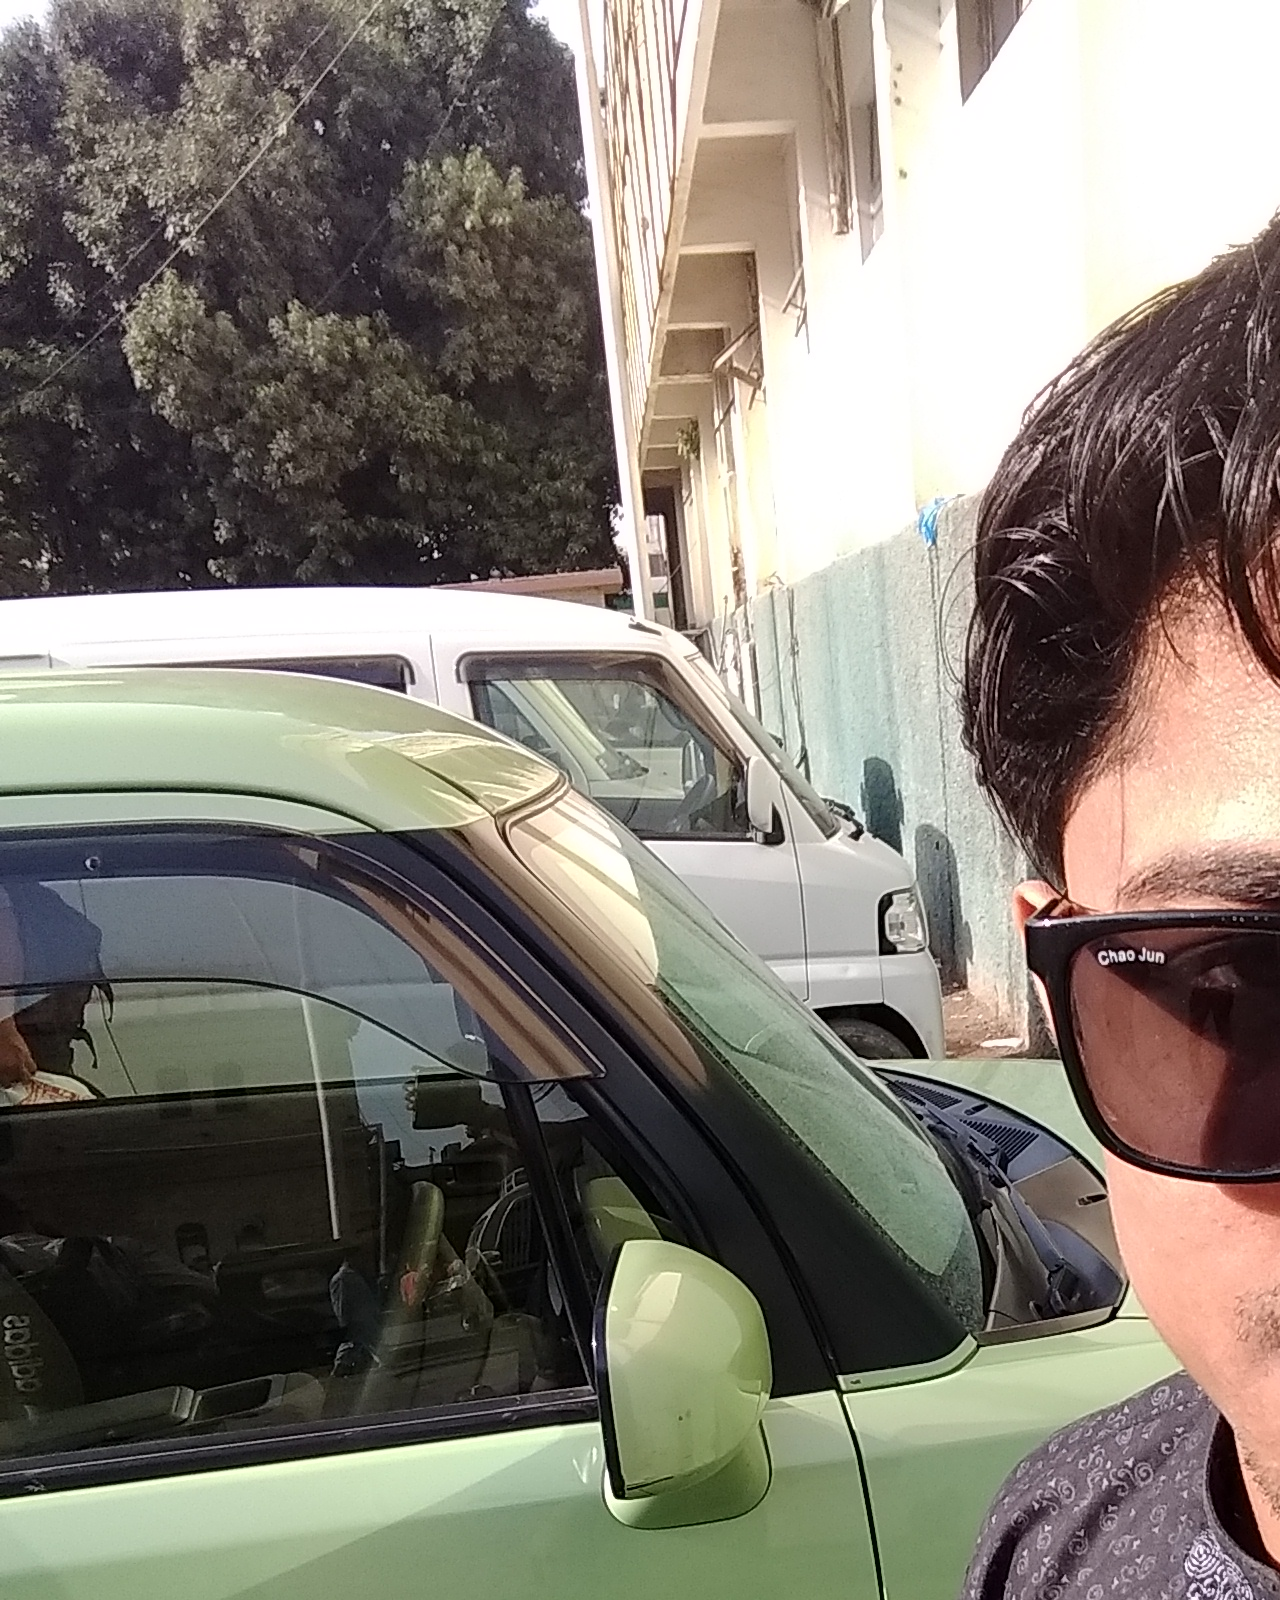
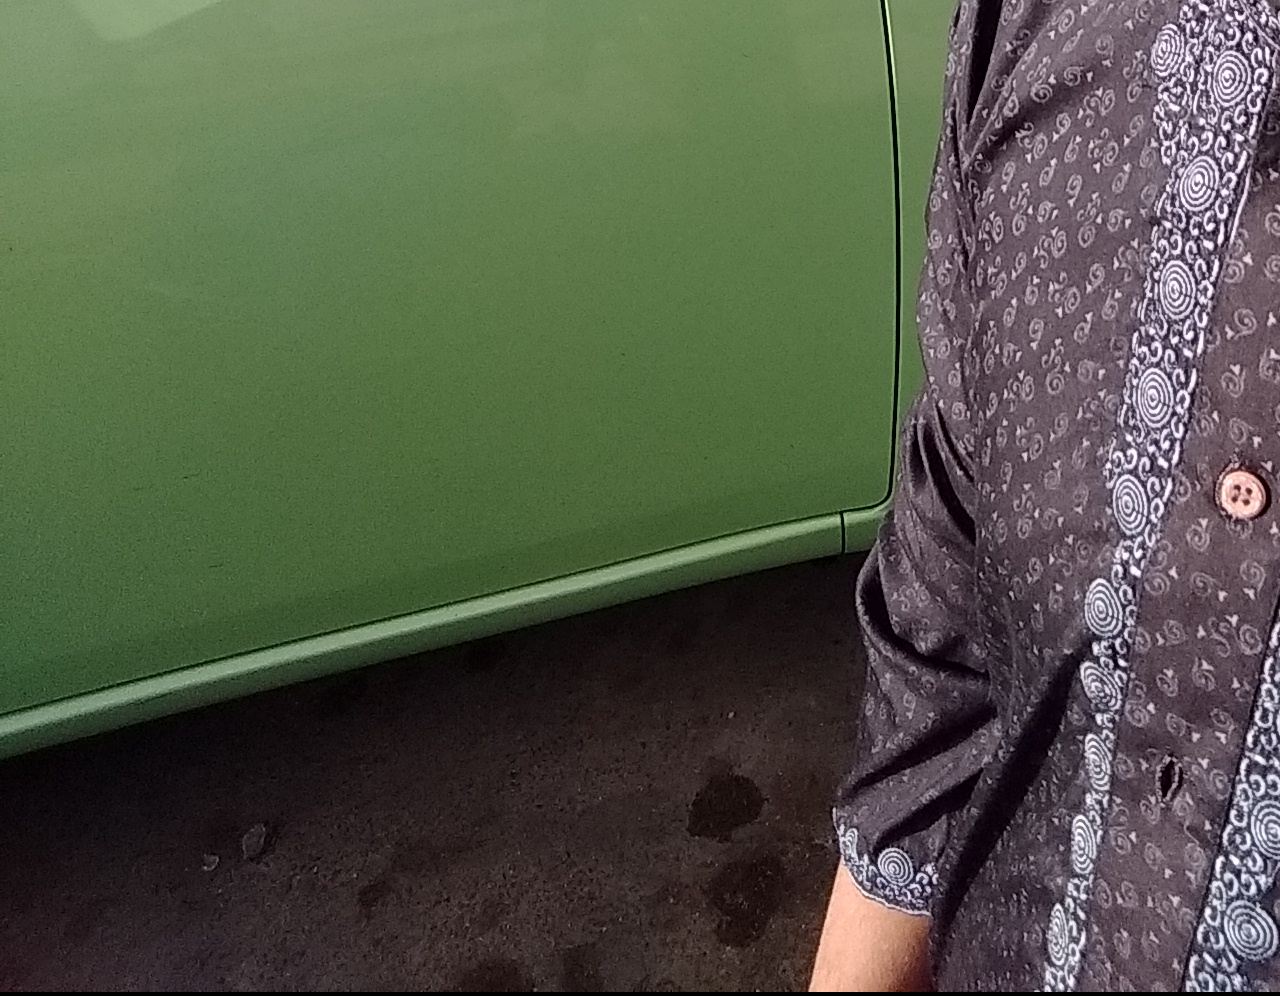
<file: public/flexs/flex.html>
<!DOCTYPE html>
<html lang="en">
<head>
    <meta charset="UTF-8">
    <meta name="viewport" content="width=device-width, initial-scale=1.0">
    <link rel="stylesheet" href="./fleximage.css">
    <title>Document</title>
</head>
<body>
    <div class="baap">
        <div class="beta">
            <div class="beta1">
                <img src="../pic/IMG_20191107_153638093.jpg" alt="">
            </div>
        </div>
        <div class="box">
            <div class="card"></div>
            <div class="card"></div>
            <div class="card"></div>
        </div>
        
    </div>
</body>
</html>
</file>
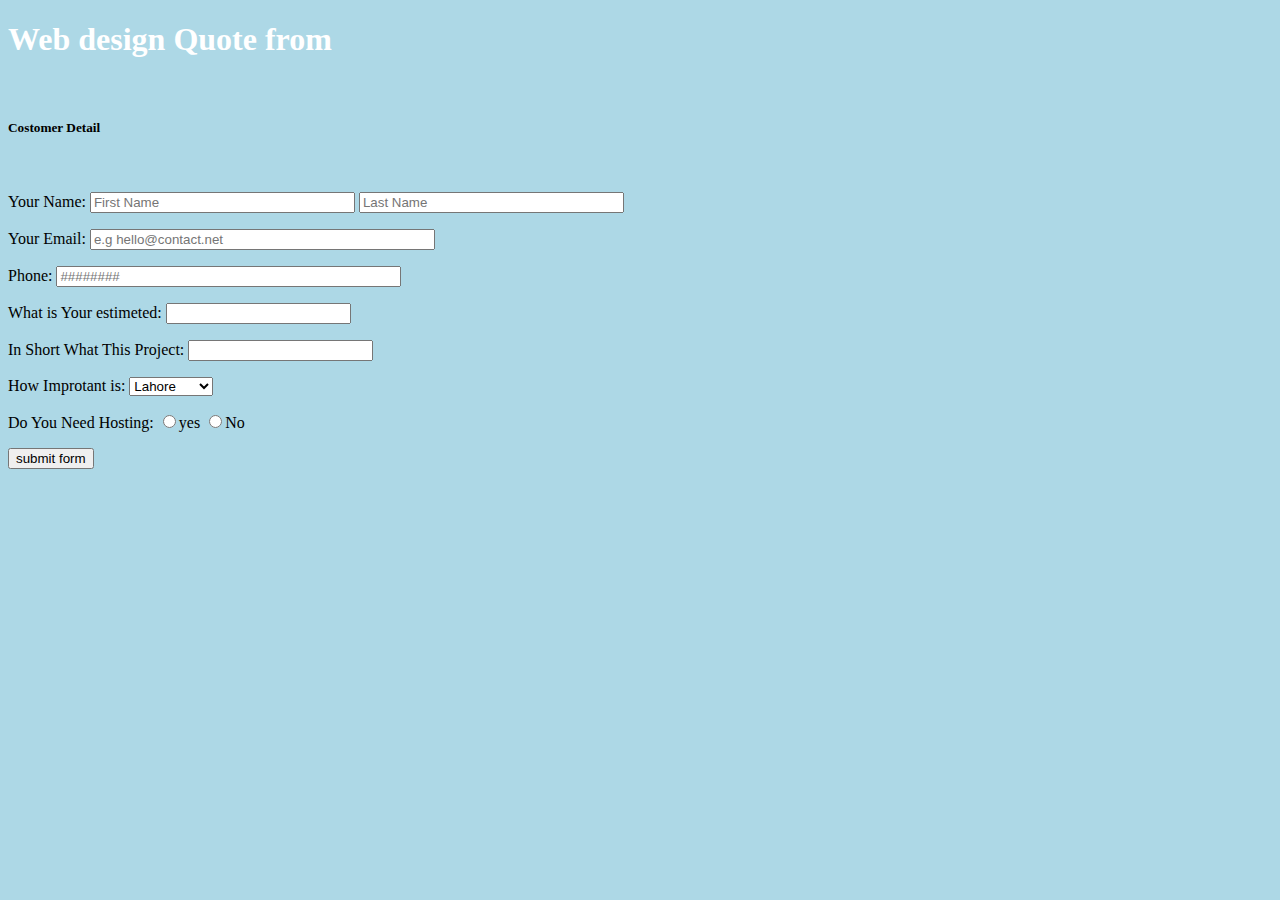
<file: public/from/from.html>
<!DOCTYPE html>
<html lang="en">
<head>
    <meta charset="UTF-8">
    <meta name="viewport" content="width=device-width, initial-scale=1.0">
    <title>Document</title>
</head>
<style>
    h1 {
        color: white;
    }
    body {
        background: lightblue;
    }
    
    
</style>
<body>
    <h1>Web design Quote from </h1>
    <br />
    <h5>Costomer Detail </h5>
    <br  /> 
    <form action="">
     <p>Your Name:
     <input type="" name="firstname" placeholder="First Name" size="30" maxlength="40"> 
    <input type="text" name="lastname" placeholder="Last Name" size="30" maxlength="40">  </p>
    <form action="">
        <p> Your Email:
            <input type="text" name="email" placeholder="e.g hello@contact.net" size="40" maxlength="40">
           </p>
    <p> Phone:
        <input type="text" placeholder="########" size="40" maxlength="40"> </p>
        <p>What is Your estimeted:
            <input type="text"></p>
            <p>In Short What This Project:
                <input type="" height="20px" width="50 px"></p>
    <p>How Improtant is:
        <select name="" id="box">
            <option value="" >Lahore</option>
            <option value="">Islamabad</option>
            <option value=""> karachi</option>
        </select>
    </p>
    <p>Do You Need Hosting:
        <input type ="radio" >yes  <input type="radio">No </p>
        <input type="submit" value="submit form">
    
    </form>
    
    </form>

    
</body>
<script src="./form.js"></script>

</html>
</file>
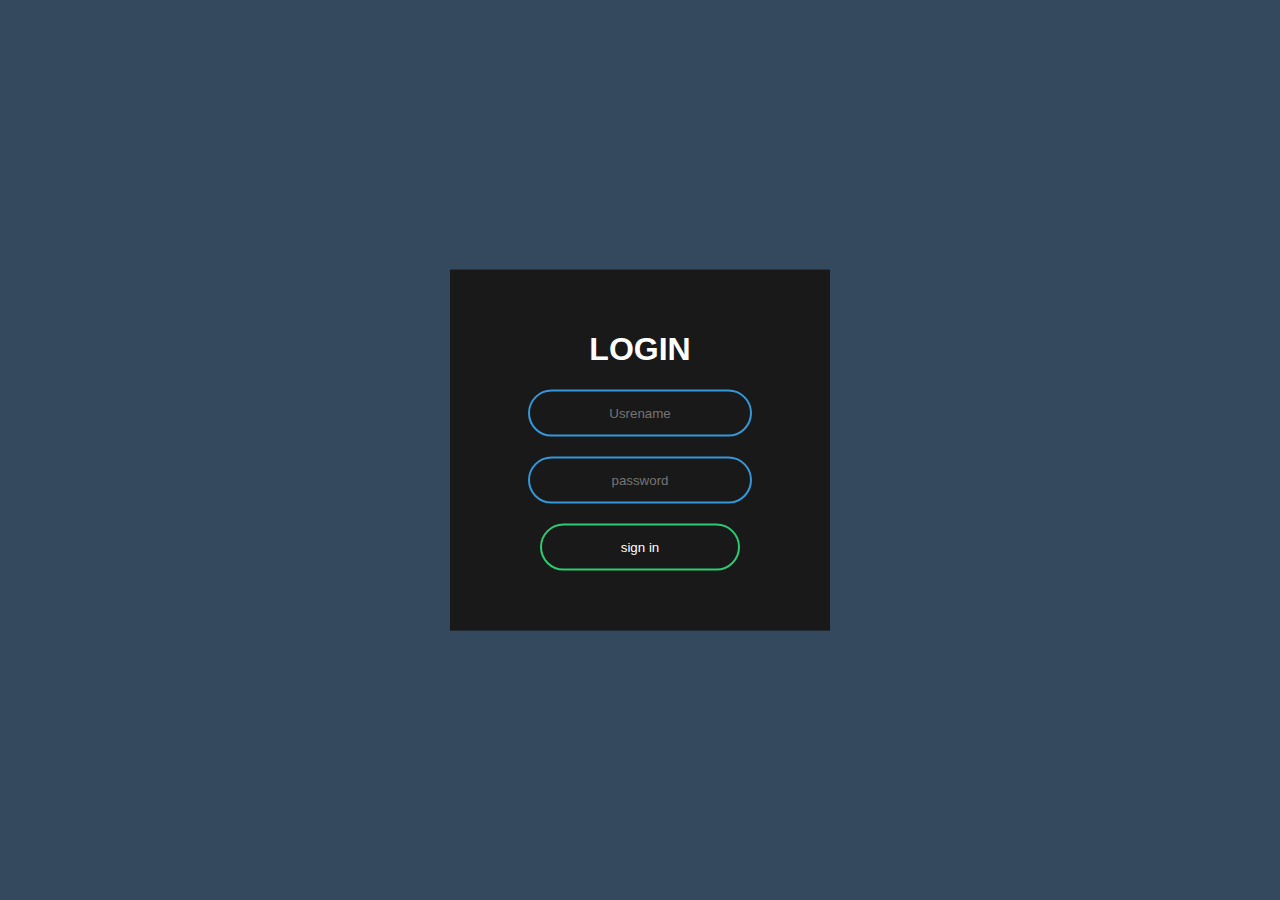
<file: public/login/login.html>
<!DOCTYPE html>
<html lang="en">
<head>
    <meta charset="UTF-8">
    <meta name="viewport" content="width=device-width, initial-scale=1.0">
    <title>Document</title>
    <link rel="stylesheet" href="style.css">
</head>
<body>
    <form class="box" action="login.html" method="POST">
        <h1>login</h1>
        <input type="text" name="" placeholder="Usrename">
        <input type="password" name="" placeholder="password">
        <input type="submit" name="" value="sign in" >
    </form>
    
    
</body>
</html>
</file>
<file: public/flexs/fleximage.css>
body {
    margin: 0;
    padding: 0;
    background-color: darkmagenta;

    
}
.baap {
    flex: 1;
    background-color: darkorange;


    display: flex;
    flex-direction:column ;
}
.beta {
    flex: 1;
    background-color: darksalmon;
    display: flex;
}
.box {
    flex: 8;
    background-color: black;
}
.beta1 {
    /* height: 200;
    width: 200; */
    flex: 8;
    background-color: black;
}
</file>
<file: public/login/style.css>
body {
    margin: 0;
    padding:0;
    font-family: sans-serif;
    background: #34495e
     

}
.box  {
    width: 300px;
    padding: 40px;
    position: absolute;
    top: 50%;
    left: 50%;
    transform: translate(-50%,-50%);
    background-color: #191919;
    text-align-last: center;
}
.box h1{
    color: white;
    text-transform: uppercase;
    font-weight:50 0 ;
}
.box input[type = "text"],.box input[type = "password"]{
    border: 0;
    background:none ;
    display: block;
    margin: 20px auto;
    text-align:center ;
    border: 2px solid #3498db;
    padding: 14px 10px;
    width: 200px;
    outline:none ;
    color: white;
    border-radius: 24px;
    transition: 0.25s;

}
.box input[type = "text"]:focus,.box input[type = "password"]:focus{
width: 280px;
border-color: #2ecc71;
}
.box input[type = "submit"]{
    border: 0;
    background:none ;
    display: block;
    margin: 20px auto;
    text-align:center ;
    border: 2px solid #2ecc71;
    padding: 14px 40px;
    width: 200px;
    outline:none ;
    color: white;
    border-radius: 24px;
    transition: 0.25s;
    cursor:pointer}

    .box input[type = "submit"]:hover{

        background:#2ecc71 ;
    }
</file>
